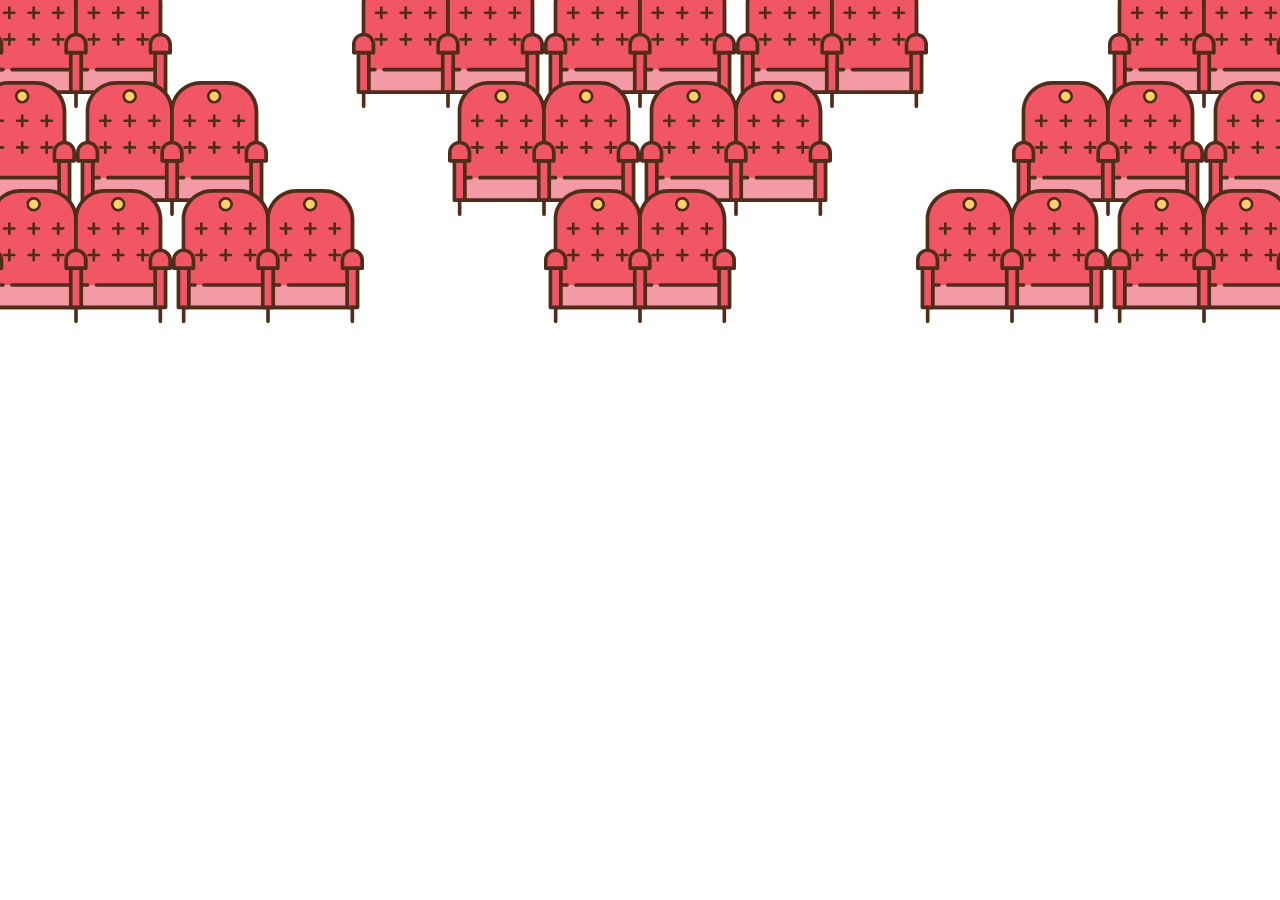
<file: old attempt at gird.html>
<!DOCTYPE html>
<html lang="en">
<head>
    <meta charset="UTF-8">
    <meta name="viewport" content="width=device-width, initial-scale=1.0">
    <title>Theater</title>
</head>
<body style="height: 100%; margin:0%">
    <div style="display:grid; grid-template-rows: auto auto auto; height: 20%">
        <div style="display:grid; grid-template-columns: 1fr auto 1fr; transform: translateY(-20%)">
            <div style="white-space: nowrap; overflow: hidden; display: flex; justify-content: flex-end; position: relative; left: -20vh">
                <img src="chair.svg" style="width: 15vw">
                <img src="chair.svg" style="width: 15vw">
                <img src="chair.svg" style="width: 15vw">
                <img src="chair.svg" style="width: 15vw">
                <img src="chair.svg" style="width: 15vw">
                <img src="chair.svg" style="width: 15vw">
            </div>
            <div style="display: flex; justify-content: center">
                <img src="chair.svg" style="width: 15vw; display:inline-block">
                <img src="chair.svg" style="width: 15vw; display:inline-block">
                <img src="chair.svg" style="width: 15vw; display:inline-block">
            </div>
            <div style="white-space: nowrap; overflow: hidden; display: flex; justify-content: flex-start; position: relative; left: 20vh">
                <img src="chair.svg" style="width: 15vw">
                <img src="chair.svg" style="width: 15vw">
                <img src="chair.svg" style="width: 15vw">
                <img src="chair.svg" style="width: 15vw">
                <img src="chair.svg" style="width: 15vw">
                <img src="chair.svg" style="width: 15vw">
            </div>
        </div>
        <div style="display:grid; grid-template-columns: 1fr auto 1fr; transform: translateY(-40%)">
            <div style="white-space: nowrap; overflow: hidden; display: flex; justify-content: flex-end; position: relative; left: -20vh">
                <img src="chair.svg" style="width: 15vw">
                <img src="chair.svg" style="width: 15vw">
                <img src="chair.svg" style="width: 15vw">
                <img src="chair.svg" style="width: 15vw">
                <img src="chair.svg" style="width: 15vw">
                <img src="chair.svg" style="width: 15vw">
            </div>
            <div style="display: flex; justify-content: center">
                <img src="chair.svg" style="width: 15vw; display:inline-block">
                <img src="chair.svg" style="width: 15vw; display:inline-block">

            </div>
            <div style="white-space: nowrap; overflow: hidden; display: flex; justify-content: flex-start; position: relative; left: 20vh">
                <img src="chair.svg" style="width: 15vw">
                <img src="chair.svg" style="width: 15vw">
                <img src="chair.svg" style="width: 15vw">
                <img src="chair.svg" style="width: 15vw">
                <img src="chair.svg" style="width: 15vw">
                <img src="chair.svg" style="width: 15vw">
            </div>
        </div>
        <div style="display:grid; grid-template-columns: 1fr auto 1fr; transform: translateY(-60%)">
            <div style="white-space: nowrap; overflow: hidden; display: flex; justify-content: flex-end; position: relative; left:-20vh">
                <img src="chair.svg" style="width: 15vw">
                <img src="chair.svg" style="width: 15vw">
                <img src="chair.svg" style="width: 15vw">
                <img src="chair.svg" style="width: 15vw">
                <img src="chair.svg" style="width: 15vw">
                <img src="chair.svg" style="width: 15vw">
            </div>
            <div style="display: flex; justify-content: center">
                <img src="chair.svg" style="width: 15vw; display:inline-block">
            </div>
            <div style="white-space: nowrap; overflow: hidden; display: flex; justify-content: flex-start; position: relative; left: 20vh">
                <img src="chair.svg" style="width: 15vw">
                <img src="chair.svg" style="width: 15vw">
                <img src="chair.svg" style="width: 15vw">
                <img src="chair.svg" style="width: 15vw">
                <img src="chair.svg" style="width: 15vw">
                <img src="chair.svg" style="width: 15vw">
            </div>
        </div>
    </div>
    
    <script src="./JS/script.js"></script>
</body>
</html>
</file>
